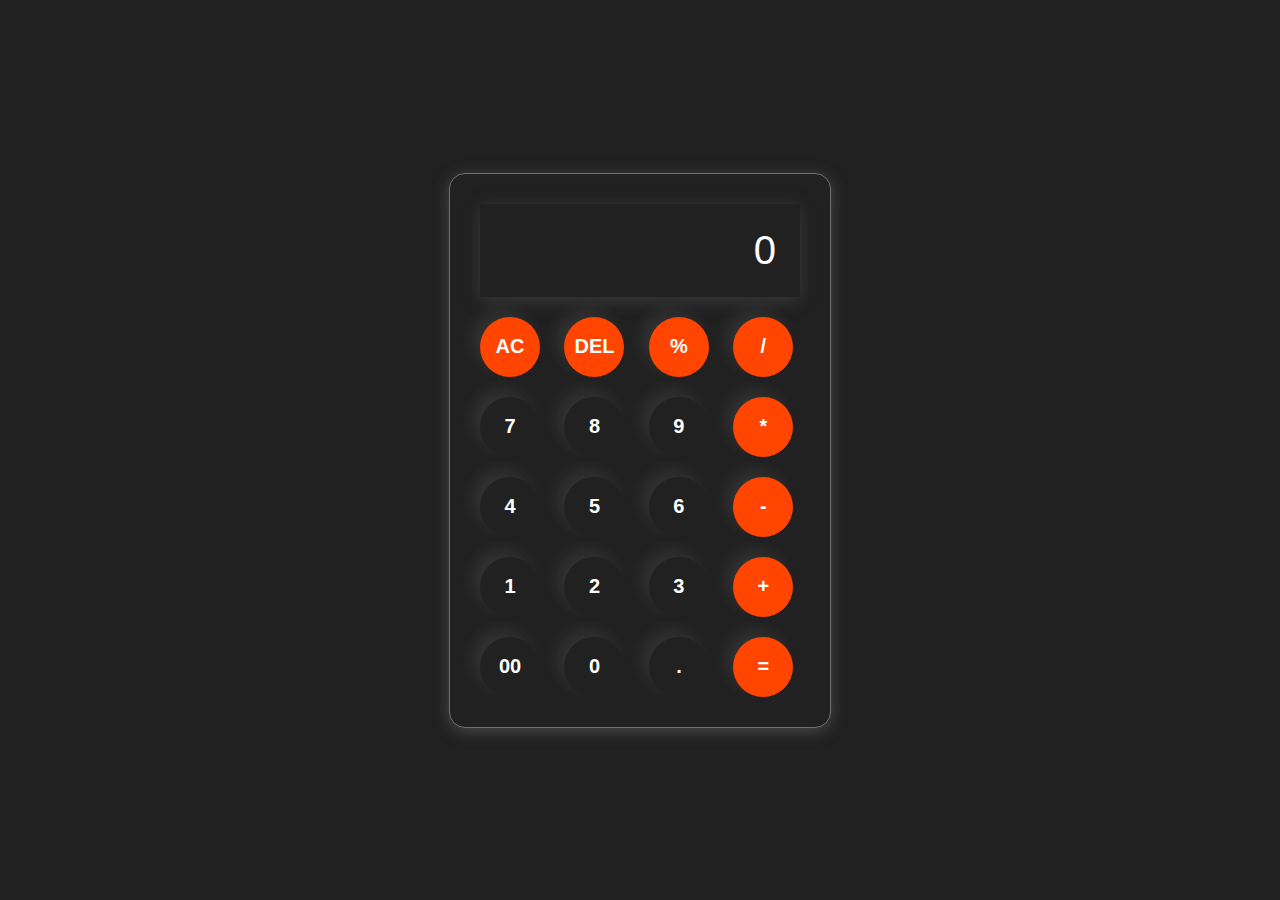
<file: index.html>
<!DOCTYPE html>
<html lang="en">

<head>
    <meta charset="UTF-8">
    <meta name="viewport" content="width=device-width, initial-scale=1.0">
    <title>simple-calculator</title>
    <link rel="stylesheet" href="style.css">
</head>

<body>
    <div class="container">                  
                <input type="text" placeholder="0">
                <div>
                    <button class="color">AC</button>
                    <button class="color">DEL</button>
                    <button class="color">%</button>
                    <button class="color">/</button>
                </div>
                <div>
                    <button>7</button>
                    <button>8</button>
                    <button>9</button>
                    <button class="color">*</button>
                </div>
                <div>
                    <button>4</button>
                    <button>5</button>
                    <button>6</button>
                    <button class="color">-</button>
                </div>
                <div>
                    <button>1</button>
                    <button>2</button>
                    <button>3</button>
                    <button class="color">+</button>
                </div>
                <div>
                    <button>00</button>
                    <button>0</button>
                    <button>.</button>
                    <button class="color">=</button>                
            </div>
    </div>
    <script src="script.js"></script>
</body>

</html>
</file>
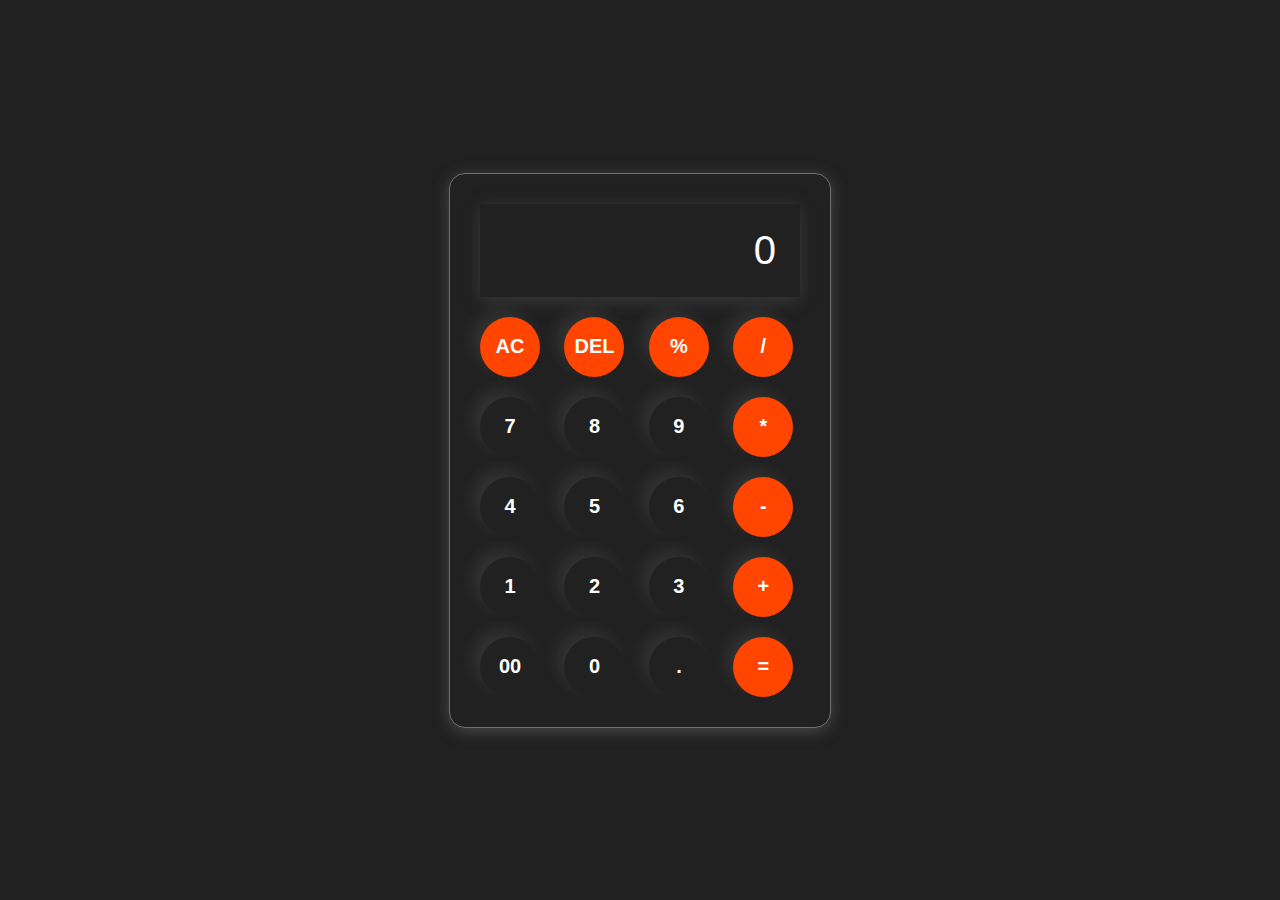
<file: inde.html>
<!DOCTYPE html>
<html lang="en">

<head>
    <meta charset="UTF-8">
    <meta name="viewport" content="width=device-width, initial-scale=1.0">
    <title>simple-calculator</title>
    <link rel="stylesheet" href="style.css">
</head>

<body>
    <div class="container">
        <div class="calculator">            
                <input type="text" placeholder="0">
                <div>
                    <button class="color">AC</button>
                    <button class="color">DEL</button>
                    <button class="color">%</button>
                    <button class="color">/</button>
                </div>
                <div>
                    <button>7</button>
                    <button>8</button>
                    <button>9</button>
                    <button class="color">*</button>
                </div>
                <div>
                    <button>4</button>
                    <button>5</button>
                    <button>6</button>
                    <button class="color">-</button>
                </div>
                <div>
                    <button>1</button>
                    <button>2</button>
                    <button>3</button>
                    <button class="color">+</button>
                </div>
                <div>
                    <button>00</button>
                    <button>0</button>
                    <button>.</button>
                    <button class="color">=</button>
                </div>
            </div>
    </div>
    <script src="script.js"></script>
</body>

</html>
</file>
<file: style.css>
*{
    margin: 0;
    padding: 0;
    box-sizing: border-box;
    font-family: sans-serif;
}
body{
    width: 100%;
    height: 100vh;
    background-color: #212121;
    display: flex;
    justify-content: center;
    align-items: center;
}
.container{
    border: 1px solid #717171;
    padding: 20px;
    border-radius: 16px;
    background: transparent;
    box-shadow: 0px 3px 15px rgba(113,115,119,0.5);
}
input{
    width: 320px;
    cursor: pointer;
    padding: 24px;
    margin: 10px;
    background: transparent;
    border: none;
    color: #fff;
    box-shadow: 0px 3px 15px rgba(84,84,84, 0.5);
    font-size: 40px;
    text-align: right;
    outline: none;
}
input::placeholder{
    color: #fff
}
button{
    border: none;
    width: 60px;
    height: 60px;
    margin: 10px;
    border-radius: 50%;
    font-weight:bold ;
    font-size: 20px;
    color: #fff;
    box-shadow: -8px -8px 15px rgba(200, 200, 200, 0.1);
    background:transparent;
    /* background-color: #717171; */
    align-items: center;
    justify-content: center;
    cursor: pointer;
}
.color{
    background-color: orangered;
}
</file>
